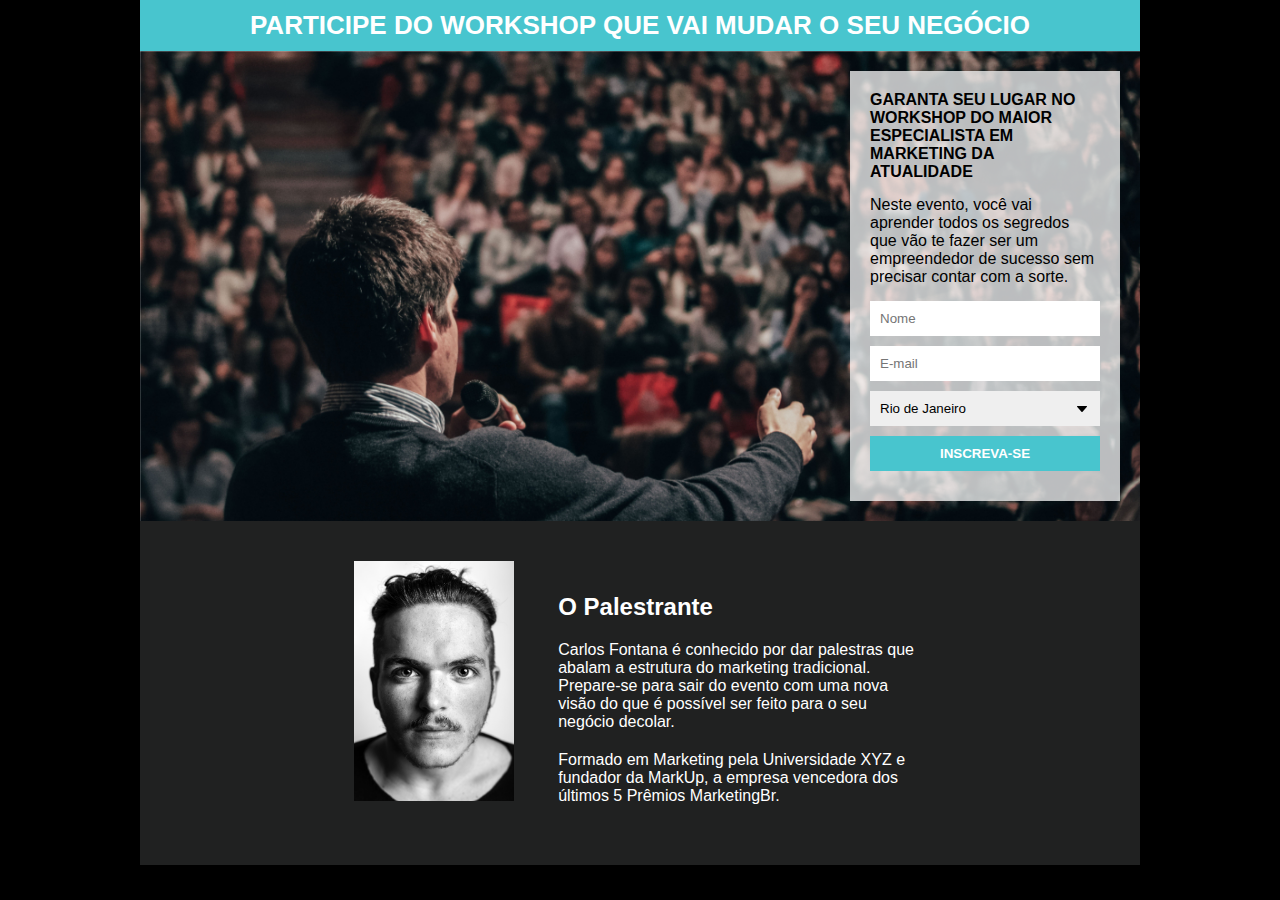
<file: PaginaDeCaptura/index.html>
<!DOCTYPE html>
<html lang="pt-br">
<head>
    <meta charset="UTF-8">
    <meta name="viewport" content="width=device-width, initial-scale=1.0">
    <link rel="icon" href="./imagens/ico.png" type="image/png">
    <link rel="stylesheet" type="text/css" href="./css/style.css">
    <title>Workshop</title>
</head>
<body>

    <div class="container">
        <header> <!--tag indicada para cabeçalho-->
            <h1 class="title">PARTICIPE DO WORKSHOP QUE VAI MUDAR O SEU NEGÓCIO</h1>
        </header>  
               
        <section> <!--organização do site-->
            <div class="formContainer">
                <h2 class="mb">GARANTA SEU LUGAR NO WORKSHOP DO MAIOR ESPECIALISTA EM MARKETING DA ATUALIDADE</h2>
                <P class="mb">Neste evento, você vai aprender todos os segredos que vão te fazer ser um empreendedor de sucesso 
                sem precisar contar com a sorte.</P>
            <form action="https://gmail.us20.list-manage.com/subscribe/post?u=db1c775707c805eb485687998&amp;id=bd45132bdd" method="post" id="mc-embedded-subscribe-form" 
            name="mc-embedded-subscribe-form" class="validate" target="_blank" novalidate>
               
                <input id="name" type="text" name="FNAME" placeholder="Nome"> <br>
                <input id="email" type="text" name="EMAIL" placeholder="E-mail"><br>
                <select name="PLACE">
                    <option value="rj">Rio de Janeiro</option>
                    <option value="sp">São Paulo</option>
                    <option value="mg">Minas Gerais</option>
                    <option value="es">Espirito Santo</option>
                </select>
            <!-- real people should not fill this in and expect good things - do not remove this or risk form bot signups-->
            <div style="position: absolute; left: -5000px;" aria-hidden="true"><input type="text" name="b_db1c775707c805eb485687998_bd45132bdd" 
                tabindex="-1" value=""></div>
                <input type="submit" value="INSCREVA-SE">

            </form>
        </div>
        </section>  
        <footer>
            <img class="picture" src="./imagens/face.jpg">
            <div class="discription">
                <h3>O Palestrante</h3>
                <p>Carlos Fontana é conhecido por dar palestras que abalam a estrutura do marketing tradicional.
                    Prepare-se para sair do evento com uma nova visão do que é possível ser feito para o seu negócio decolar.
                </p>
                <p>Formado em Marketing pela Universidade XYZ e fundador da MarkUp, a empresa vencedora dos últimos 5 Prêmios
                    MarketingBr.
                </p>
            </div>
        </footer>
    </div>
    
</body>
</html>
</file>
<file: PaginaDeCaptura/css/style.css>
*{
    margin: 0%;
    padding: 0%;
}

body{
    font-family: Arial, Helvetica, sans-serif;
    background-color: black;
}

.container{
    max-width: 1000px;
    margin: auto;
}

header{
    background-color: #48C5CE;
    text-align: center;
    color: white;
    padding: 10px;
}
    
.title{
    font-size: 26px;
    
}

section{
    padding: 20px;
    background-image: url('../imagens/people.jpg');
    background-size: cover;
    overflow: hidden;
}

.formContainer{
    max-width: 230px;
    background-color: #FFFFFFBB;
    padding: 20px;
    float: right;
   
}
  
h2{
    font-size: 16px;
}

@media screen and (max-width: 500px){
   .formContainer{
       max-width: max-content;
       
   }
}

.mb{
    margin-bottom: 15px;
}

input, select{
    width: 100%;
    box-sizing: border-box;
    padding: 10px;
    border: none;
    margin-bottom: 10px;
}

input[type="submit"]{
    color: white;
    background-color: #48C5CE;
    font-weight: bold;
}

select{
   -moz-appearance: none;
   -webkit-appearance: none;
   appearance: none;

   background-image: url('../imagens/arrow.jpg');
   background-repeat: no-repeat;
   background-position: calc(100% - 10px) center;
   
}

footer{
  background-color: #202121;
  padding: 40px;
  text-align: center;
}

.picture{
    width: 160px;
}

.discription{
    color: white;
    display: inline-block;
    max-width: 40%;
    margin-left: 40px;
    text-align: left;
}

.discription p, .discription h3{
    margin-bottom: 20px;
}

.discription h3{
    font-size: 24px;
}
</file>
